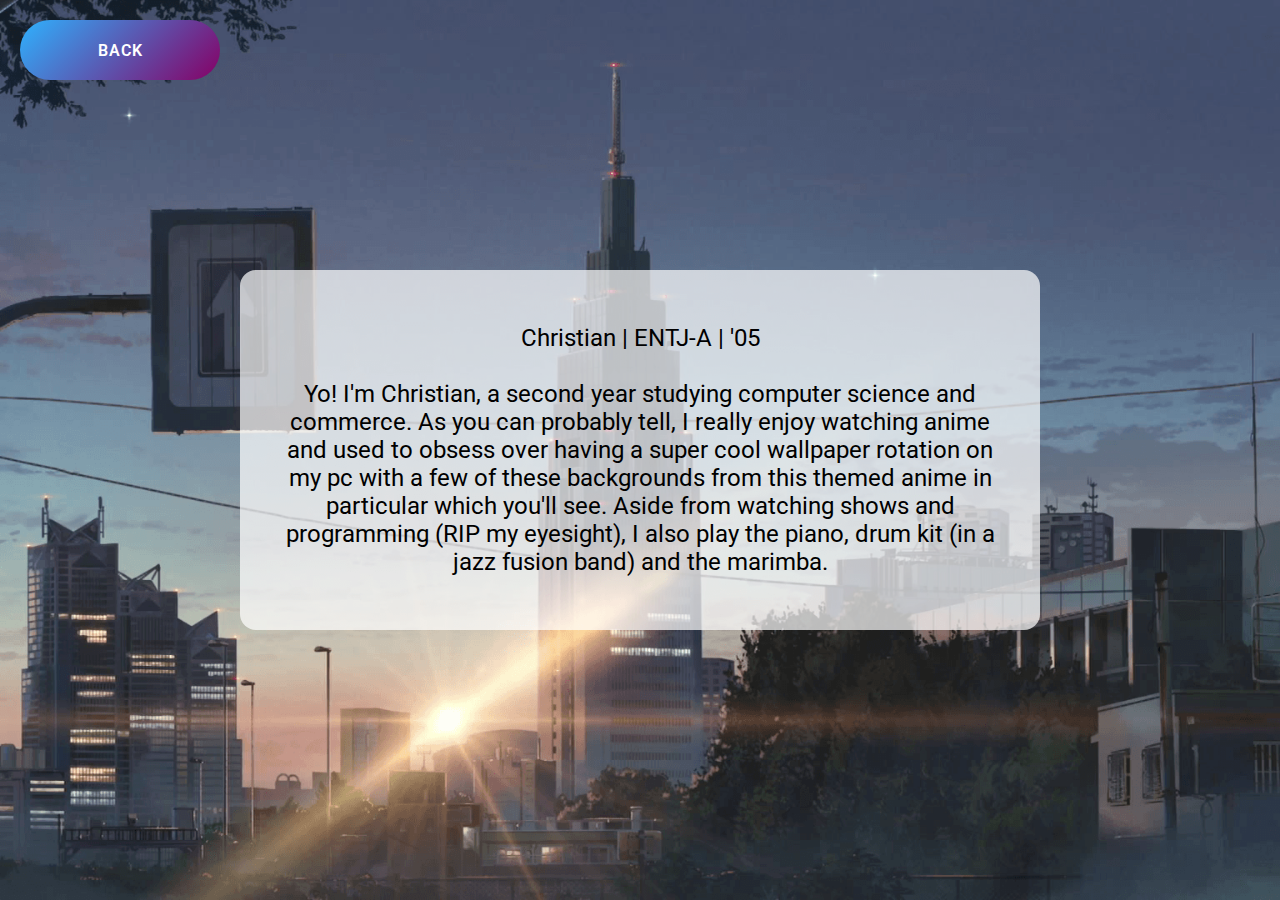
<file: about-me.html>
<!DOCTYPE html>
<html>
  <head>
    <link rel="preconnect" href="https://fonts.googleapis.com">
    <link rel="preconnect" href="https://fonts.gstatic.com" crossorigin>
    <link href="https://fonts.googleapis.com/css2?family=Bebas+Neue&family=Geologica:wght@100..900&family=Roboto:ital,wght@0,100..900;1,100..900&display=swap" rel="stylesheet">
    <meta name="viewport" content="width=device-width, initial-scale=1.0">
    <title>Home - Christian's Profile</title>
    <link rel="stylesheet" href="styles/space.css">
  </head>
  <body>
    <section class="design-section">
      <img src="images/pic1.png" class="background-image">
      <div class="design-content">
        <a href="index.html">
          <button class="back-button">BACK</button>
        </a>
        <p>Christian | ENTJ-A | '05</p>
        <br>
        <p>Yo! I'm Christian, a second year studying computer science and
          commerce. As you can probably tell, I really enjoy watching
          anime and used to obsess over having a super cool 
          wallpaper rotation on my pc with a few of these backgrounds from this 
          themed anime in particular which you'll see.
          Aside from watching shows and programming (RIP my eyesight), I also play the piano,
          drum kit (in a jazz fusion band) and the marimba.
        </p>
      </div>
    </section>
  </body>
</html>
</file>
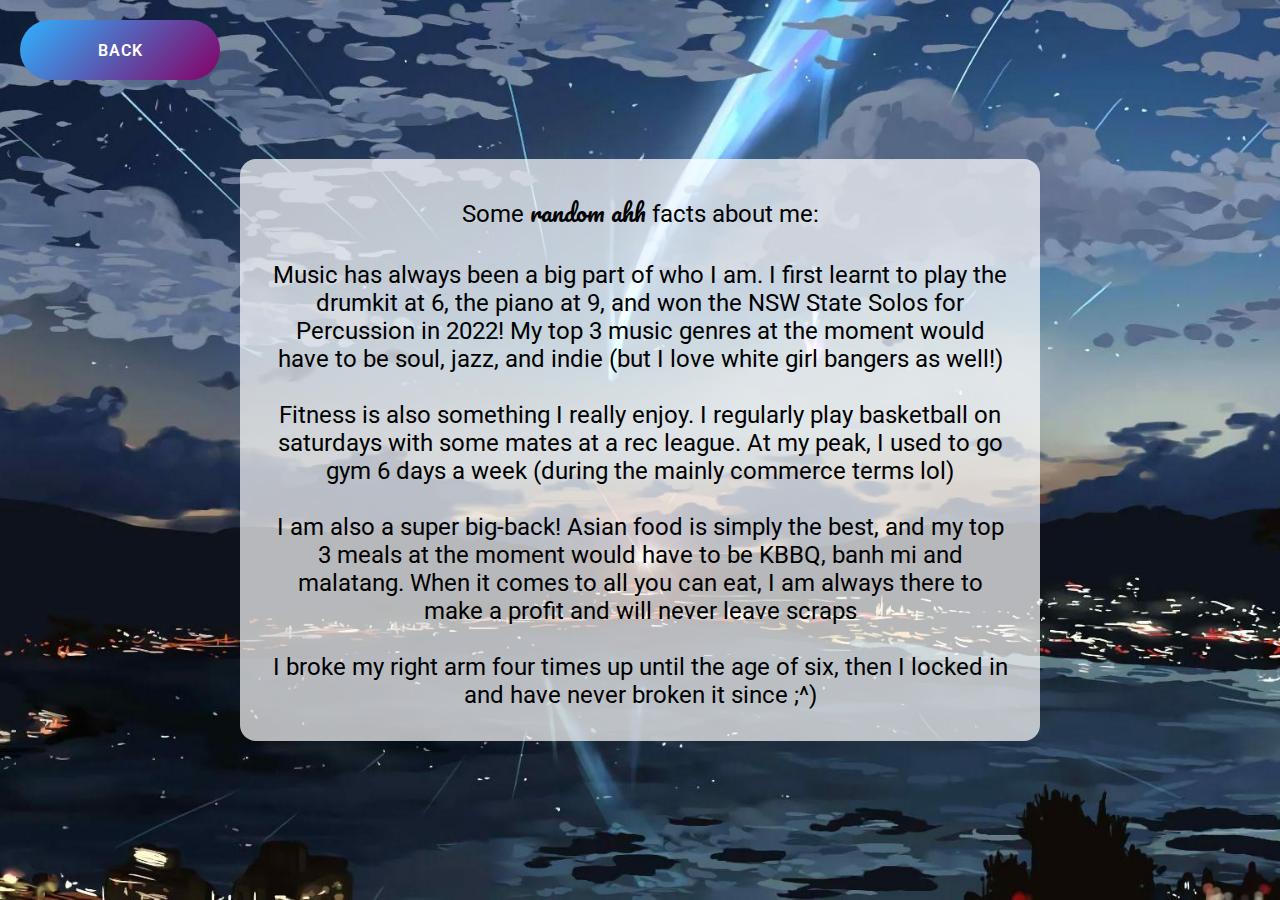
<file: other-stuff.html>
<!DOCTYPE html>
<html>
  <head>
    <link rel="preconnect" href="https://fonts.googleapis.com">
    <link rel="preconnect" href="https://fonts.gstatic.com" crossorigin>
    <link href="https://fonts.googleapis.com/css2?family=Bebas+Neue&family=Geologica:wght@100..900&family=Pacifico&family=Roboto:ital,wght@0,100..900;1,100..900&display=swap" rel="stylesheet">
    
    <link rel="preconnect" href="https://fonts.googleapis.com">
    <link rel="preconnect" href="https://fonts.gstatic.com" crossorigin>
    <link href="https://fonts.googleapis.com/css2?family=Bebas+Neue&family=Geologica:wght@100..900&family=Roboto:ital,wght@0,100..900;1,100..900&display=swap" rel="stylesheet">
    <meta name="viewport" content="width=device-width, initial-scale=1.0">
    <title>Fun Facts - Christian's Profile</title>
    <link rel="stylesheet" href="styles/space.css">
  </head>
  <body>
    <section class="design-section">
      <img src="images/pic3.jpg" class="background-image">
      <div class="design-content">
        <a href="index.html">
          <button class="back-button">BACK</button>
        </a>
        <p>Some <span class="pacifico">random ahh</span> facts about me:</p>
        <br>
        <p>Music has always been a big part of who I am. I first learnt to play the drumkit at 6, the piano at 9, and
          won the NSW State Solos for Percussion in 2022! My top 3 music genres at the moment
          would have to be soul, jazz, and indie (but I love white girl bangers as well!)
        </p>
        <br>
        <p>Fitness is also something I really enjoy. I regularly play basketball on
          saturdays with some mates at a rec league. At my peak, I used to go gym 6 days a week (during the mainly
          commerce terms lol)
        </p>
        <br>
        <p>I am also a super big-back! Asian food is simply the best, and my top 3 meals
          at the moment would have to be KBBQ, banh mi and malatang. When it comes to
          all you can eat, I am always there to make a profit and will never leave scraps
        </p>
        <br>
        <p>I broke my right arm four times up until the age of six,
          then I locked in and have never broken it since <span class="emoji">;^)</span>
        </p>
      </div>
    </section>
  </body>
</html>
</file>
<file: styles/space.css>
* {
  margin: 0;
  padding: 0;
  box-sizing: border-box;
}

body {
  font-family: 'Roboto', sans-serif;
  overflow-x: hidden;
}

.image-section {
  position: relative;
  height: 100vh;
  overflow: hidden;
}

.image-section::before {
  content: '';
  position: absolute;
  bottom: 0;
  left: 0;
  width: 100%;
  height: 30%; 
  background: linear-gradient(to bottom, 
      transparent 0%, 
      rgb(1, 2, 1) 100%); 
  z-index: 10; 
}

.background-image {
  position: absolute;
  top: 0;
  left: 0;
  width: 100%;
  height: 100%;
  object-fit: cover;
  object-position: center;
  z-index: 1;
}

/* Content overlay on the image */
.image-content {
  position: absolute;
  top: 0;
  left: 0;
  width: 100%;
  height: 100%;
  display: flex;
  flex-direction: column;
  justify-content: center;
  align-items: center;
  text-align: center;
  color: white;
  z-index: 20;
}

.image-content h1 {
  font-size: 4rem;
  margin-bottom: 1rem;
  background: linear-gradient(45deg, #ffffff, #e0e7ff, #c7d2fe);
  background-clip: text;
}

.scroll-msg {
  font-size: 0.8rem;
  animation: MoveUpDown 0.6s linear infinite;
  position: relative;
}

@keyframes MoveUpDown {
  0%, 100% {
    bottom: 0;
  }
  50% {
    bottom: 3px;
  }
}

.emoji {
  position: relative;
  animation: MoveLeftRight 0.6s linear infinite;
}

@keyframes MoveLeftRight {
  0%, 100% {
    left: 0;
  }
  50% {
    left: 3px;
  }
}

.fade-section {
  position: relative;
  height: 50vh;
  background: rgb(1, 2, 1);
  display: flex;
  flex-direction: column;
  justify-content: center;
  align-items: center;
  gap: 2rem;
}

.button-container {
  display: flex;
  justify-content: space-evenly;
  align-items: center;
  gap: 1vw;
  width: 100%;
}

.fade-section button {
  flex: 1;
  width: 18vw; /* Scales with viewport width */
  max-width: 200px; /* Caps maximum size for larger screens */
  min-width: 100px; /* Ensures buttons don't get too small */
  height: 6vw; /* Scales height with viewport width */
  max-height: 60px; /* Caps maximum height */
  min-height: 40px; /* Ensures buttons remain usable */
  background: linear-gradient(135deg, 
      rgb(46, 178, 255),
      rgb(134, 0, 101));
  border: none;
  border-radius: 30px;
  color: white;
  font-size: clamp(0.8rem, 1.5vw, 1rem); /* Scales font size */
  font-weight: 600;
  font-family: 'Roboto', sans-serif;
  letter-spacing: 1px;
  cursor: pointer;
  position: relative;
}

.about-me-button:hover,
.projects-button:hover,
.fun-facts-button:hover {
  border: 2px solid white;
}

.theme-description {
  color: white;
  text-align: center;
  line-height: 1.8;
}

/* Responsive design for smaller screens */
@media (max-width: 768px) {
  .fade-section {
    flex-direction: column; /* Stack vertically on mobile */
    gap: 1.5vw; /* Slightly larger gap for vertical layout */
    padding: 1rem; /* Add padding for better spacing */
  }
  
  .fade-section button {
    max-width: 300px; /* Prevent buttons from getting too wide */
    max-height: 50px;
    min-height: 40px;
  }
}

@media (max-width: 480px) {
  .fade-section button {
    width: 90%; /* Even wider for very small screens */
    height: 12vw; /* Taller for touch */
    max-height: 45px;
    font-size: clamp(0.8rem, 3vw, 1rem);
  }
}

/* Design section with cosmic effects */
.design-section {
  font-size: 1.5em;
  position: relative;
  min-height: 100vh;
  background: linear-gradient(135deg, 
      #1a1a2e 0%, 
      #16213e 25%,
      #0f3460 50%,
      #533483 75%,
      #7209b7 100%);
  overflow: hidden;
}

.design-section .back-button {
  position: fixed; 
  top: 20px; 
  left: 20px; 
  width: 18vw;
  max-width: 200px; 
  min-width: 100px; 
  height: 6vw; 
  max-height: 60px; 
  min-height: 40px; 
  background: linear-gradient(135deg, 
      rgb(46, 178, 255),
      rgb(134, 0, 101));
  border: none;
  border-radius: 30px;
  color: white;
  font-size: clamp(0.8rem, 1.5vw, 1rem); 
  font-weight: 600;
  font-family: 'Roboto', sans-serif;
  letter-spacing: 1px;
  cursor: pointer;
}

.design-section .back-button:hover {
  border: 2px solid white;
}

.design-section {
  display: flex;
  justify-content: center;
  align-items: center;
  min-height: 100vh;
  position: relative; 
}

.design-content {
  background: rgba(255, 255, 255, 0.7);
  position: relative;
  z-index: 10;
  display: flex;
  flex-direction: column;
  justify-content: center;
  align-items: center;
  min-height: 40vh;
  text-align: center;
  padding: 32px;
  border-radius: 16px;
  max-width: 800px;
  margin: 0 auto;
}

/* Ensure the background image covers the section */
.background-image {
  position: absolute;
  top: 0;
  left: 0;
  width: 100%;
  height: 100%;
  object-fit: cover; 
  z-index: 1;
}

.pacifico {
  font-family: "Pacifico";
}

/* Responsive design */
@media (max-width: 768px) {
  .image-content h1 {
      font-size: 2.5rem;
  }
  
  .image-content p {
      font-size: 1.1rem;
      padding: 0 20px;
  }

  .design-content h2 {
      font-size: 2rem;
  }
  
  .design-content p {
      font-size: 1rem;
      padding: 0 20px;
  }
  
  .beam, .beam2 {
      display: none;
  }
}

@media (max-width: 480px) {
  .image-content h1 {
      font-size: 2rem;
  }
  
  .design-content h2 {
      font-size: 1.5rem;
  }
}

@media (max-width: 768px) {
  .fade-section {
      flex-direction: column; /* Stack vertically on mobile */
      gap: 1rem;
  }
  
  .fade-section button {
      width: 100%;
      max-width: 300px;
  }
}
</file>
